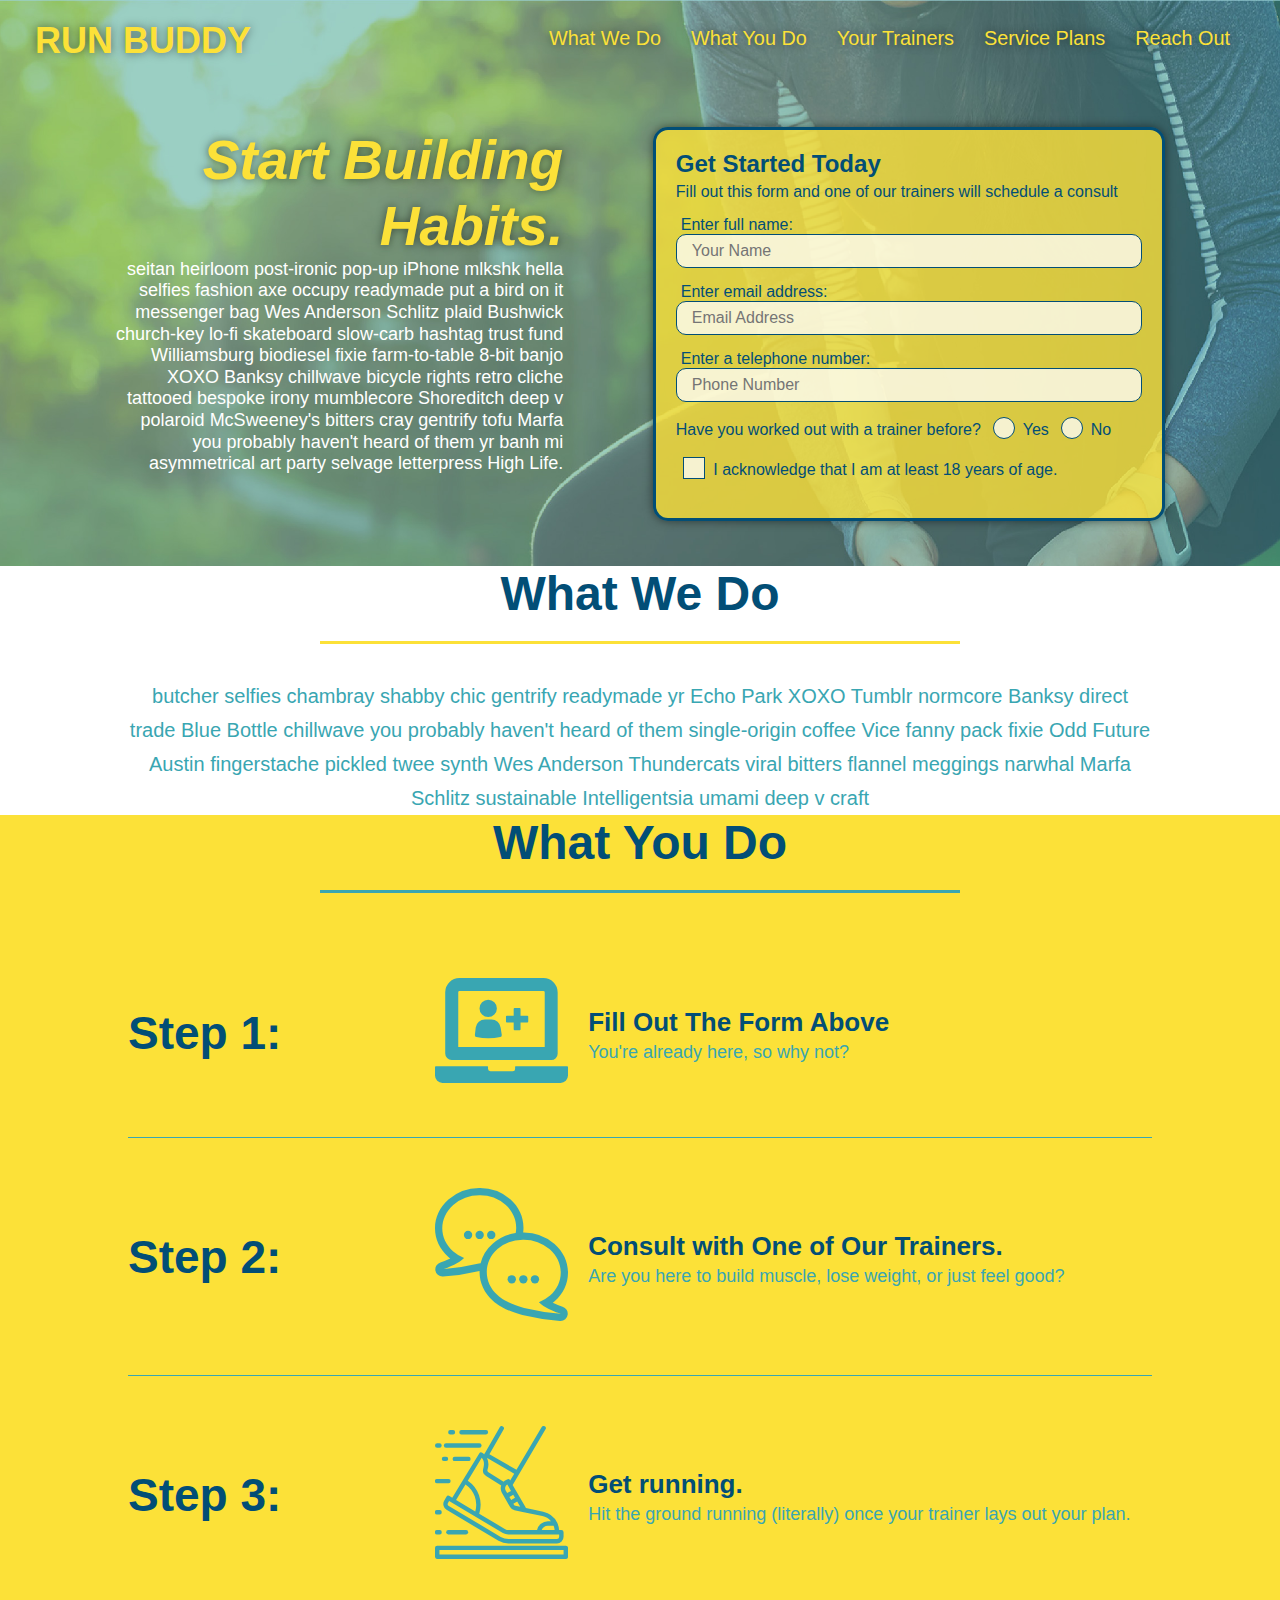
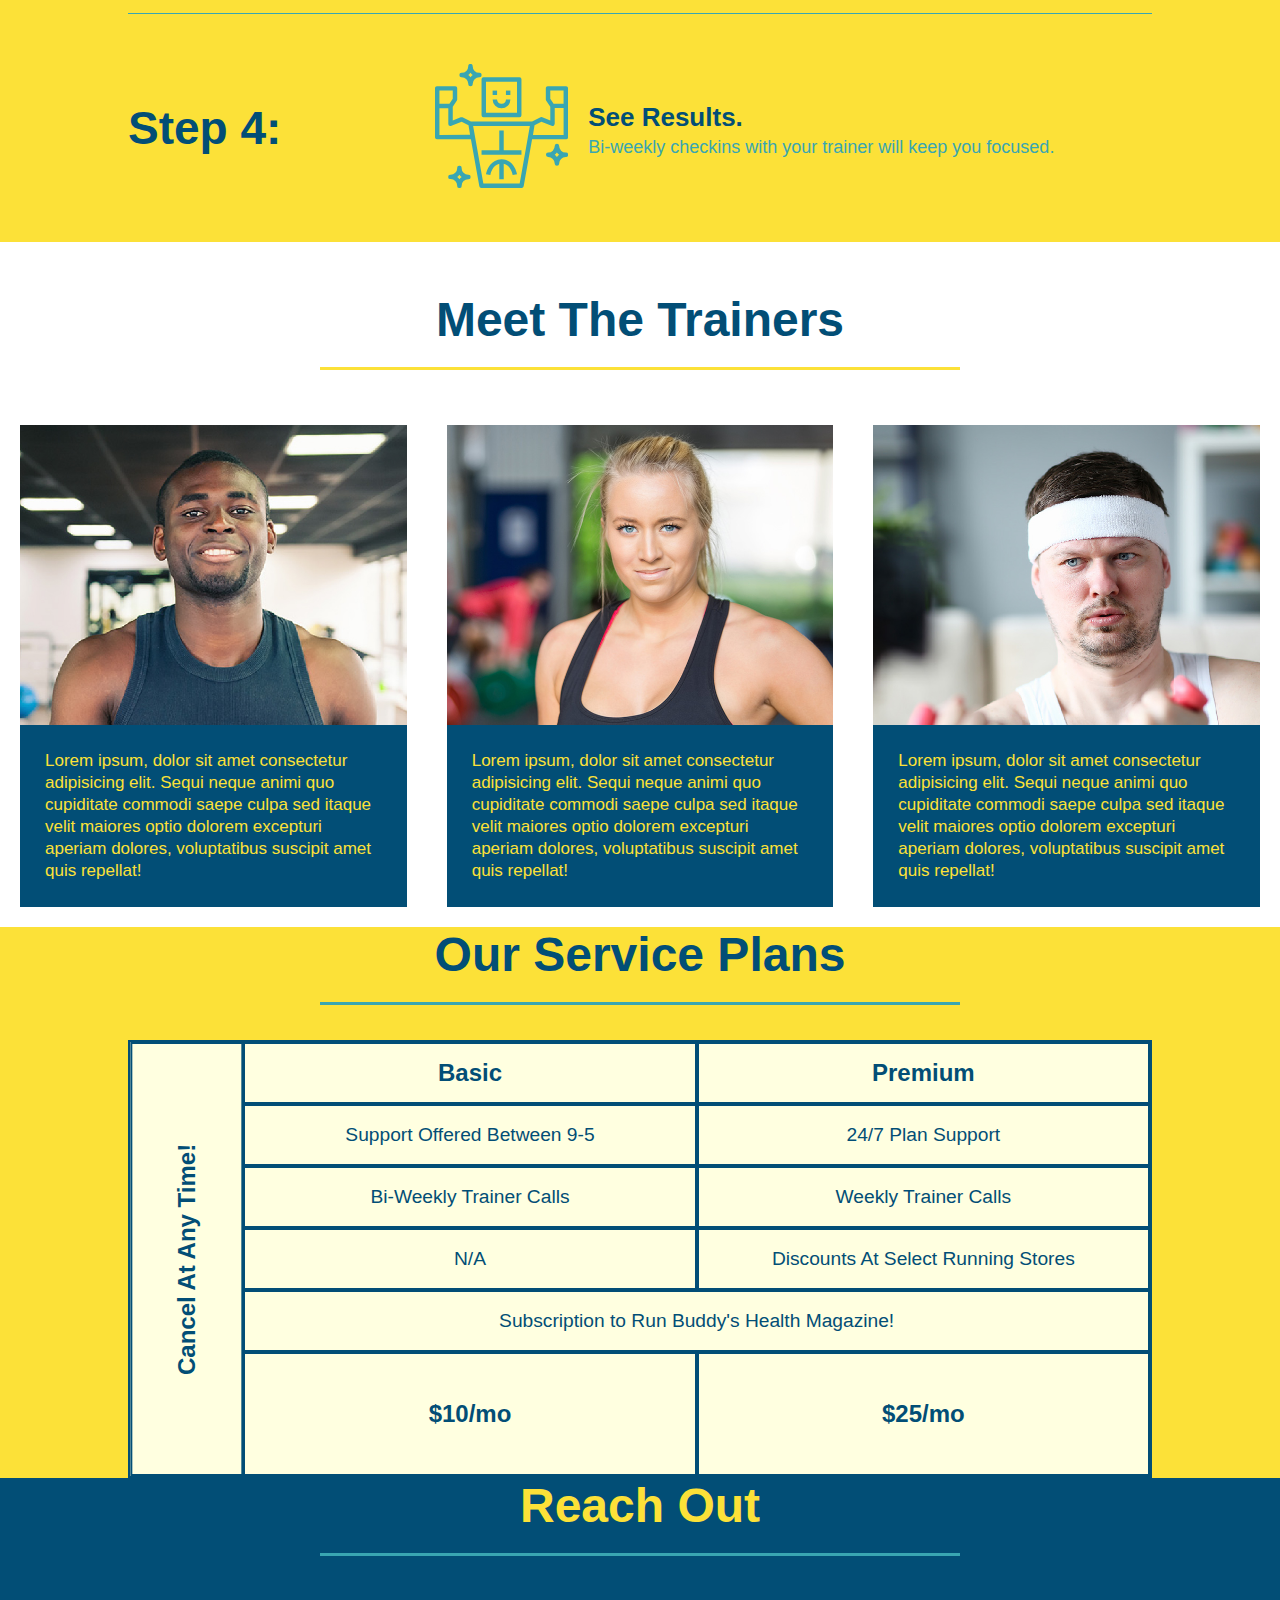
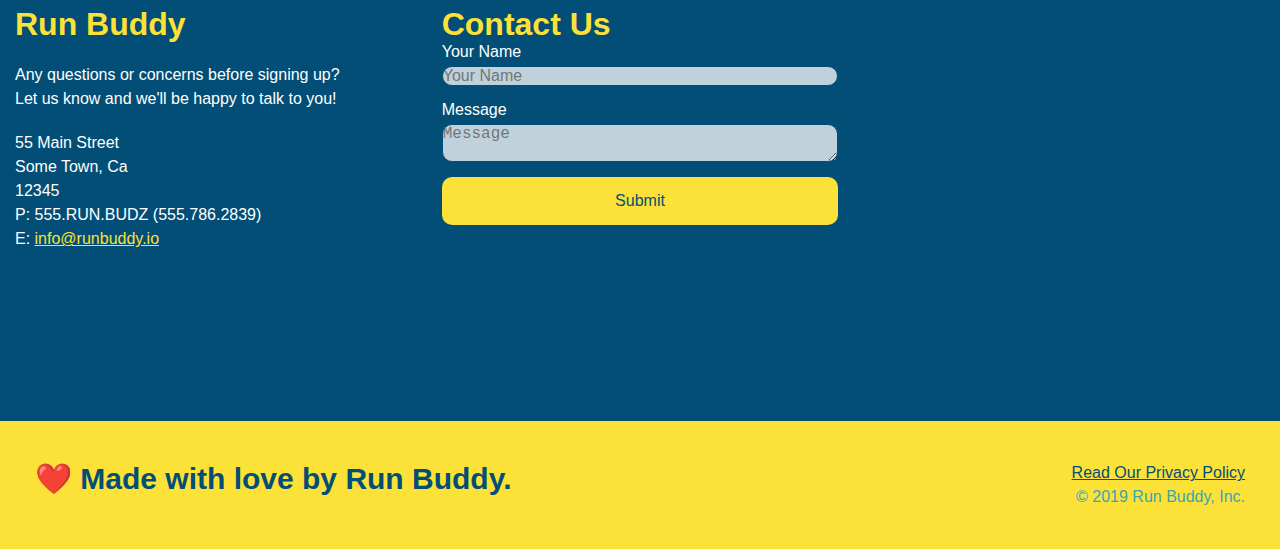
<file: index.html>
<!DOCTYPE html>
<html lang="en">
    <head>
        <meta charset="UTF-8" />
        <meta name="viewport" content="width=device-width, initial-scale=1.0" />

        <link rel="stylesheet" href="./assets/css/style.css" />

        <title>Run Buddy</title>
    </head>
    <body>
        <!-- navigation -->
        <header>
            <h1>
                <a href="/">RUN BUDDY</a>
            </h1>

            <nav>
                <!-- Unordered list element -->
                <ul>
                    <!-- List item element-->
                    <li>
                        <!-- Anchor element -->
                        <a href="#what-we-do">What We Do</a>
                    </li>
                    <li>
                        <a href="#what-you-do">What You Do</a>
                    </li>
                    <li>
                        <a href="#your-trainers">Your Trainers</a>
                    </li>
                    <li>
                        <a href="#service-plans">Service Plans</a>
                    </li>
                    <li>
                        <a href="#reach-out">Reach Out</a>
                    </li>
                </ul>
            </nav>
        </header>

        <!-- hero/jumbotron -->
        <section class="hero">
            <div class="hero-cta">
                <h2>Start Building Habits.</h2>
                <p>
                  seitan heirloom post-ironic pop-up iPhone mlkshk hella selfies fashion axe occupy readymade put a bird on it
                  messenger bag Wes Anderson Schlitz plaid Bushwick church-key lo-fi skateboard slow-carb hashtag trust fund
                  Williamsburg biodiesel fixie farm-to-table 8-bit banjo XOXO Banksy chillwave bicycle rights retro cliche
                  tattooed bespoke irony mumblecore Shoreditch deep v polaroid McSweeney's bitters cray gentrify tofu Marfa you
                  probably haven't heard of them yr banh mi asymmetrical art party selvage letterpress High Life.
                </p>
              </div>
            <div class="hero-form">
                <h3>Get Started Today</h3>
                <p>Fill out this form and one of our trainers will schedule a consult</p>
            <!-- Add form element -->
            <form>
                <label for="name">Enter full name:</label>
                <input type="text" placeholder="Your Name" name="name" id="name" class="form-input" />
            </form>
            <form>
                <label for="email">Enter email address:</label>
                <input type="email" placeholder="Email Address" name="email" id="email" class="form-input" />
            </form>
            <form>
                <label for="phone">Enter a telephone number:</label>
                <input type="tel" placeholder="Phone Number" name="phone" id="phone" class="form-input" />
                <p>
                    Have you worked out with a trainer before?
                    <span class="radio-wrapper">
                      <input type="radio" name="trainer-confirm" id="trainer-yes" />
                      <label for="trainer-yes">Yes</label>
                    </span>
                    <span class="radio-wrapper">
                      <input type="radio" name="trainer-confirm" id="trainer-no" />
                      <label for="trainer-no">No</label>
                    </span>
                  </p>
                  <p>
                    <span class="checkbox-wrapper">
                      <input type="checkbox" name="age-confirm" id="checkbox" />
                      <label for="checkbox">I acknowledge that I am at least 18 years of age.</label>
                    </span>
                  </p>
            </form>
            </div>
        </section>
        <!-- end hero -->

        <!-- "what we do" section -->
        <section id="what-we-do" class="intro">
            <div class="flex-row">
                <h2 class="section-title primary-border">What We Do</h2>
            </div>
            <div class="flex-row">
                <p>
                butcher selfies chambray shabby chic gentrify readymade yr Echo Park XOXO Tumblr normcore Banksy direct trade Blue Bottle chillwave you probably haven't heard of them single-origin coffee Vice fanny pack fixie Odd Future Austin fingerstache pickled twee synth Wes Anderson Thundercats viral bitters flannel meggings narwhal Marfa Schlitz sustainable Intelligentsia umami deep v craft
                </p>
            </div>    
        </section>
        
        <!-- "what you do" section -->
        <section id="what-you-do" class="steps">
            <div class="flex-row">
                <h2 class="section-title secondary-border">What You Do</h2>
            </div>
        
            <div class="step">
                <h3>Step 1:</h3>
                <div class="step-info">
                  <div class="step-img">
                    <img src="./assets/images/step-1.svg" alt="" />
                  </div>
                  <div class="step-text">
                    <h4>Fill Out The Form Above</h4>
                    <p>You're already here, so why not?</p>
                  </div>
                </div>
            </div>
        
            <div class="step">
                <h3>Step 2:</h3>
                <div class="step-info">
                  <div class="step-img">
                    <img src="./assets/images/step-2.svg" alt="" />
                  </div>
                  <div class="step-text">
                    <h4>Consult with One of Our Trainers.</h4>
                    <p>Are you here to build muscle, lose weight, or just feel good?</p>
                  </div>
                </div>
            </div>
              
            <div class="step">
                <h3>Step 3:</h3>
                <div class="step-info">
                  <div class="step-img">
                    <img src="./assets/images/step-3.svg" alt="" />
                  </div>
                  <div class="step-text">
                    <h4>Get running.</h4>
                    <p>Hit the ground running (literally) once your trainer lays out your plan.</p>
                  </div>
                </div>
            </div>
              
            <div class="step">
                <h3>Step 4:</h3>
                <div class="step-info">
                  <div class="step-img">
                    <img src="./assets/images/step-4.svg" alt="" />
                  </div>
                  <div class="step-text">
                    <h4>See Results.</h4>
                    <p>Bi-weekly checkins with your trainer will keep you focused.</p>
                  </div>
                </div>
            </div>

        </section>

        <!-- "meet the trainers" section -->
        <section id="your-trainers">
            <div class="flex-row">
                <h2 class="section-title primary-border">Meet The Trainers</h2>
            </div>
                <div class="trainers">
                    <!-- first trainer bio -->
                    <article class="trainer">
                        <div class="trainer-img trainer-1">
                          <div>
                            <h3>Arron Stephens</h3>
                            <h4>Speed / Strength</h4>
                          </div>
                        </div>
                        <div class="trainer-bio">
                          <h3>Arron Stephens</h3>
                          <h4>Speed / Strength</h4>
                          <p>
                            Lorem ipsum, dolor sit amet consectetur adipisicing elit. Sequi neque animi quo cupiditate commodi saepe culpa sed itaque velit maiores optio dolorem excepturi aperiam dolores, voluptatibus suscipit amet quis repellat!
                          </p>
                        </div>
                      </article>

                    <!-- second trainer bio -->
                    <article class="trainer">
                        <div class="trainer-img trainer-2">
                          <div>
                            <h3>Joanna Gill</h3>
                            <h4>Endurance</h4>
                          </div>
                        </div>
                        <div class="trainer-bio">
                          <h3>Joanna Gill</h3>
                          <h4>Endurance</h4>
                          <p>
                            Lorem ipsum, dolor sit amet consectetur adipisicing elit. Sequi neque animi quo cupiditate commodi saepe culpa sed itaque velit maiores optio dolorem excepturi aperiam dolores, voluptatibus suscipit amet quis repellat!
                          </p>
                        </div>
                      </article>
                    
                    <!-- third trainer bio -->
                    <article class="trainer">
                        <div class="trainer-img trainer-3">
                          <div>
                            <h3>Harry "the Headband" Smith</h3>
                            <h4>Strength</h4>
                          </div>
                        </div>
                        <div class="trainer-bio">
                          <h3>Harry "the Headband" Smith</h3>
                          <h4>Strength</h4>
                          <p>
                            Lorem ipsum, dolor sit amet consectetur adipisicing elit. Sequi neque animi quo cupiditate commodi saepe culpa sed itaque velit maiores optio dolorem excepturi aperiam dolores, voluptatibus suscipit amet quis repellat!
                          </p>
                        </div>
                      </article>
                </div>
        </section>

        <!-- Service Plans section -->
        <section id="service-plans" class="services">
            <h2 class="section-title secondary-border">
                Our Service Plans
            </h2>
            <div class="service-grid-wrapper">
                <div class="service-grid-container">

                    <!-- Headers -->
                    <div class="service-grid-item grid-head basic">
                        Basic
                    </div>
                    <div class="service-grid-item grid-head premium">
                        Premium
                    </div>
                    <!-- Body -->
                    <div class="service-grid-item basic">
                        Support Offered Between 9-5
                    </div>
                    
                    <div class="service-grid-item premium">
                        24/7 Plan Support
                    </div>
                    
                    <div class="service-grid-item basic">
                        Bi-Weekly Trainer Calls
                    </div>
                    
                    <div class="service-grid-item premium">
                        Weekly Trainer Calls
                    </div>
                    
                    <div class="service-grid-item basic">
                        N/A
                    </div>
                    
                    <div class="service-grid-item premium">
                        Discounts At Select Running Stores
                    </div>
                    
                    <div class="service-grid-item both">
                        Subscription to Run Buddy's Health Magazine!
                    </div>
                    
                    <div class="service-grid-item grid-price basic">
                        $10/mo
                    </div>
                    
                    <div class="service-grid-item grid-price premium">
                        $25/mo
                    </div>
                    
                    <div class="service-grid-item cancel">
                        Cancel At Any Time!
                    </div>
              
                </div> <!-- div service-grid-container -->
            </div> <!-- div service-grid-wrapper -->
            
        </section>


        <!-- "reach out" section-->
        <section id="reach-out" class="contact">
            <div class="flex-row">
                <h2 class="section-title secondary-border">Reach Out</h2>
            </div>
            
            <div class="contact-info">
                <div>
                    <h3>Run Buddy</h3>
                    <p>
                    Any questions or concerns before signing up?
                    <br />
                    Let us know and we'll be happy to talk to you!
                    </p>
                    <address>
                    55 Main Street <br/>
                    Some Town, Ca <br/>
                    12345<br />
                    P: 555.RUN.BUDZ (555.786.2839)<br/>
                    E: <a href="mailto:info@runbuddy.io">info@runbuddy.io</a>
                    </address>
                </div>

                <div class="contact-form">
                    <h3>Contact Us</h3>
                    <form>
                      <label for="contact-name">Your Name</label>
                      <input type="text" id="contact-name" placeholder="Your Name" />
                  
                      <label for="contact-message">Message</label>
                      <textarea id="contact-message" placeholder="Message"></textarea>
                  
                      <button type="submit">Submit</button>
                    </form>
                  </div>

                  <iframe src="https://www.google.com/maps/embed?pb=!1m18!1m12!1m3!1d3040.28286147435!2d-111.97453568433265!3d40.35825197937196!2m3!1f0!2f0!3f0!3m2!1i1024!2i768!4f13.1!3m3!1m2!1s0x874d7c39c54e38c1%3A0xdd72cb08f306ee75!2s7748%20Saddleback%20Dr%2C%20Eagle%20Mountain%2C%20UT%2084005!5e0!3m2!1sen!2sus!4v1604094317898!5m2!1sen!2sus" 
                  width="400" 
                  height="400" 
                  frameborder="0" 
                  style="border:0;" 
                  allowfullscreen="" 
                  aria-hidden="false" 
                  tabindex="0">
                  </iframe>                  
    
            </div>
        </section>

        <!-- footer -->
        <footer>
            <h2>❤️ Made with love by Run Buddy.</h2>
            <div>
                <a href=".privacy-policy.html">Read Our Privacy Policy</a><br/>
                &copy; 2019 Run Buddy, Inc.
              </div>
        </footer>
    </body>
</html>
</file>
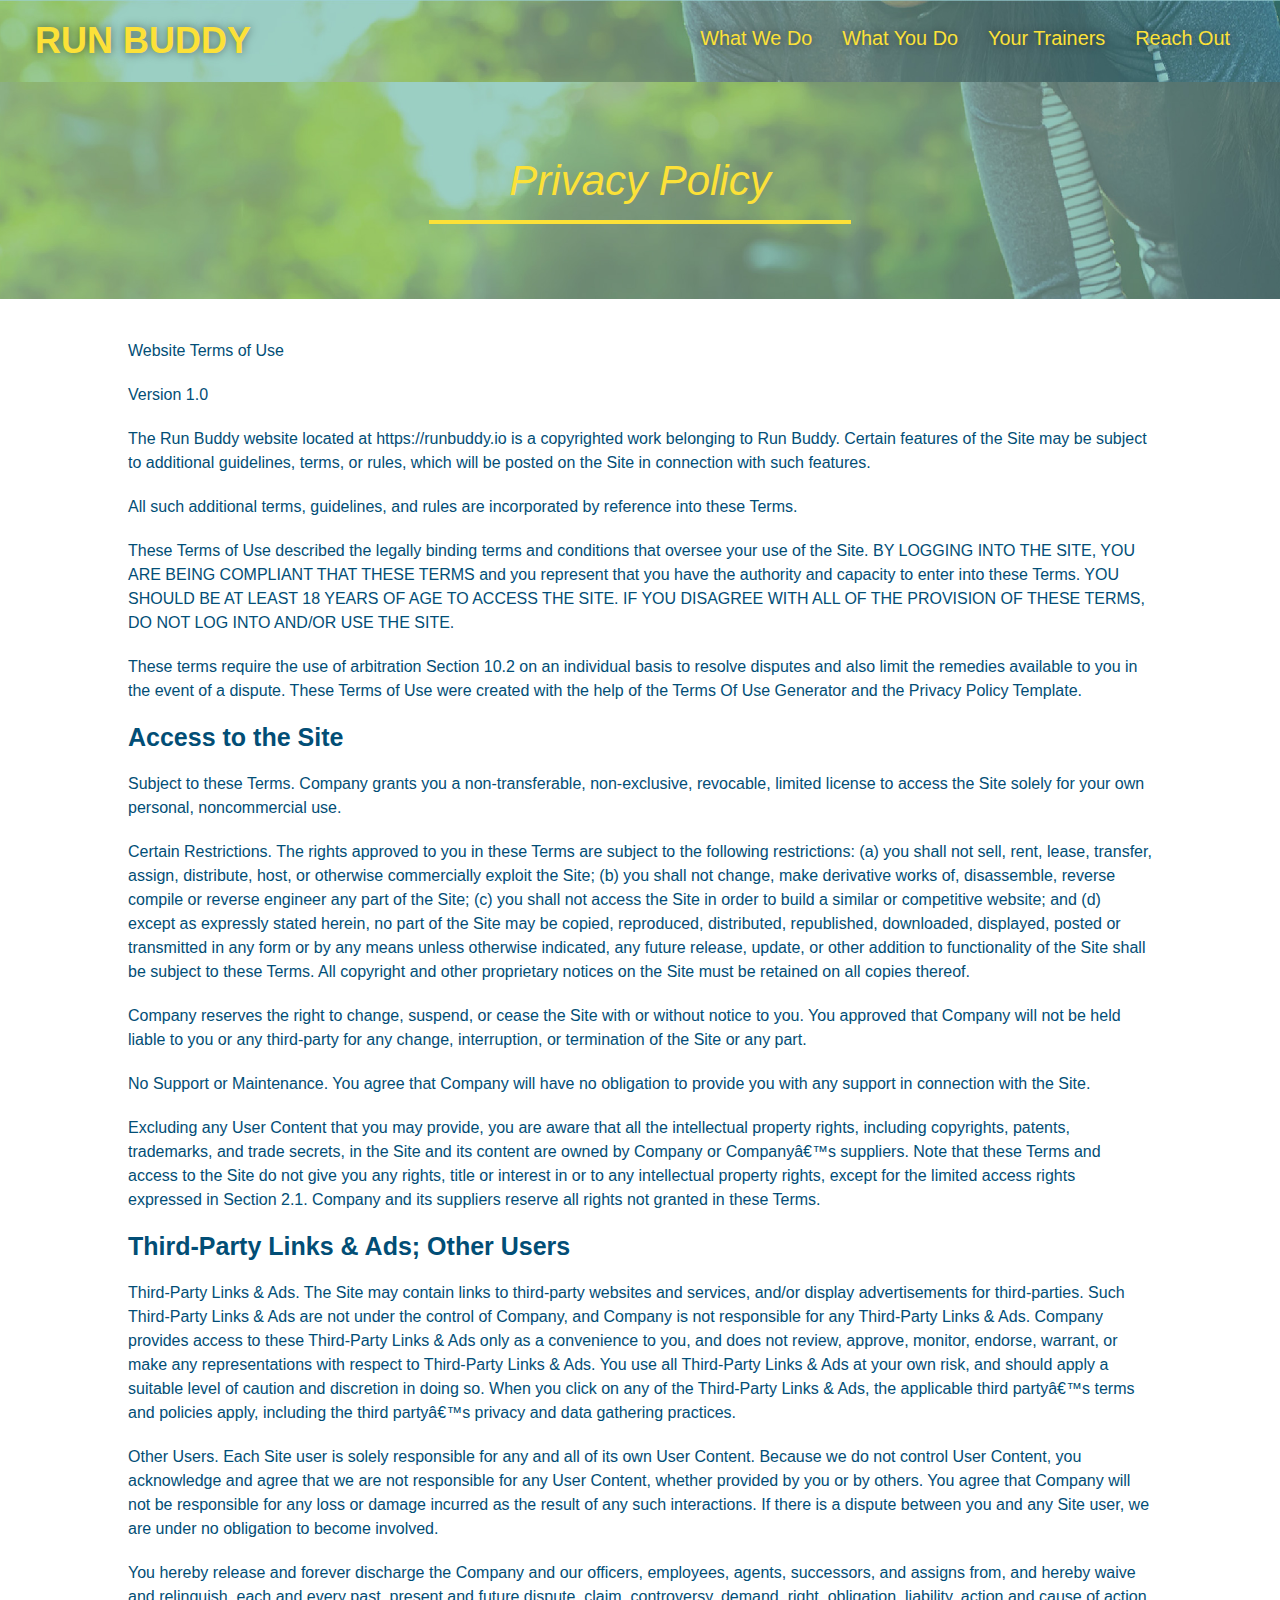
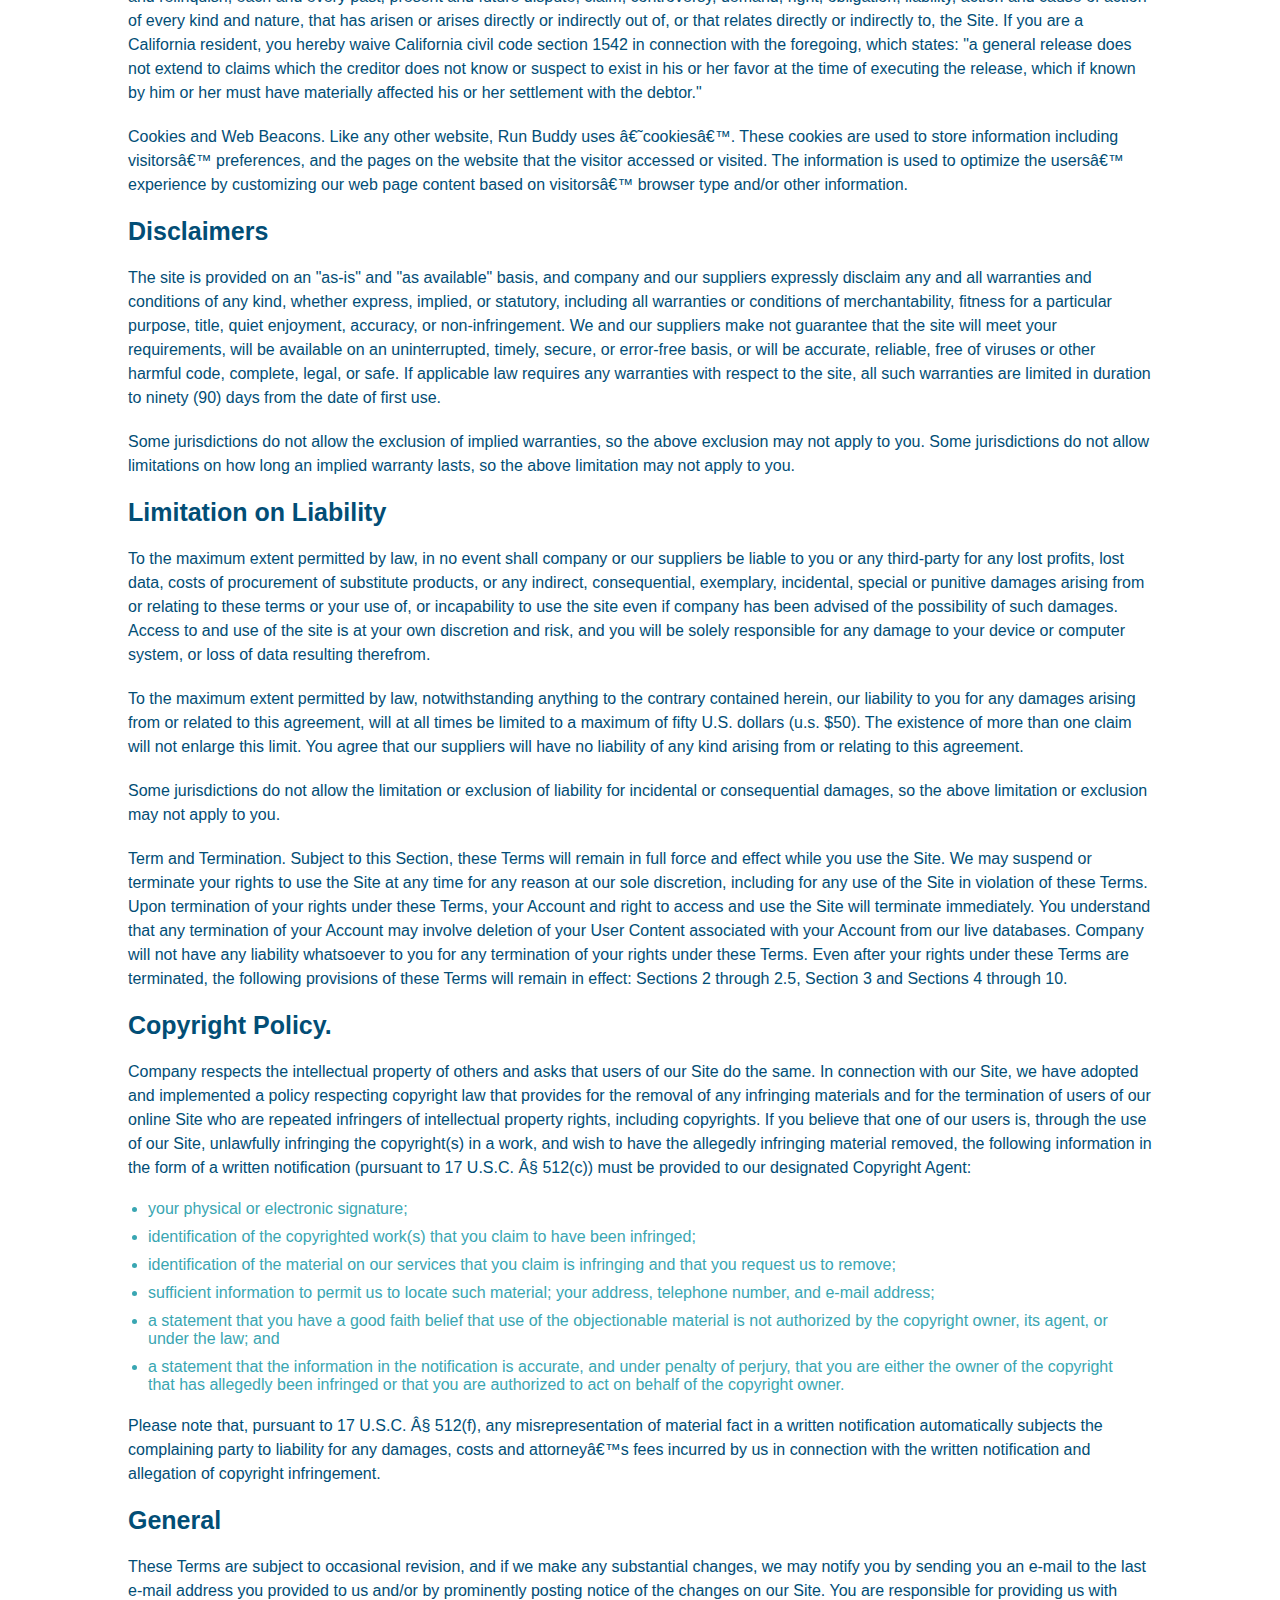
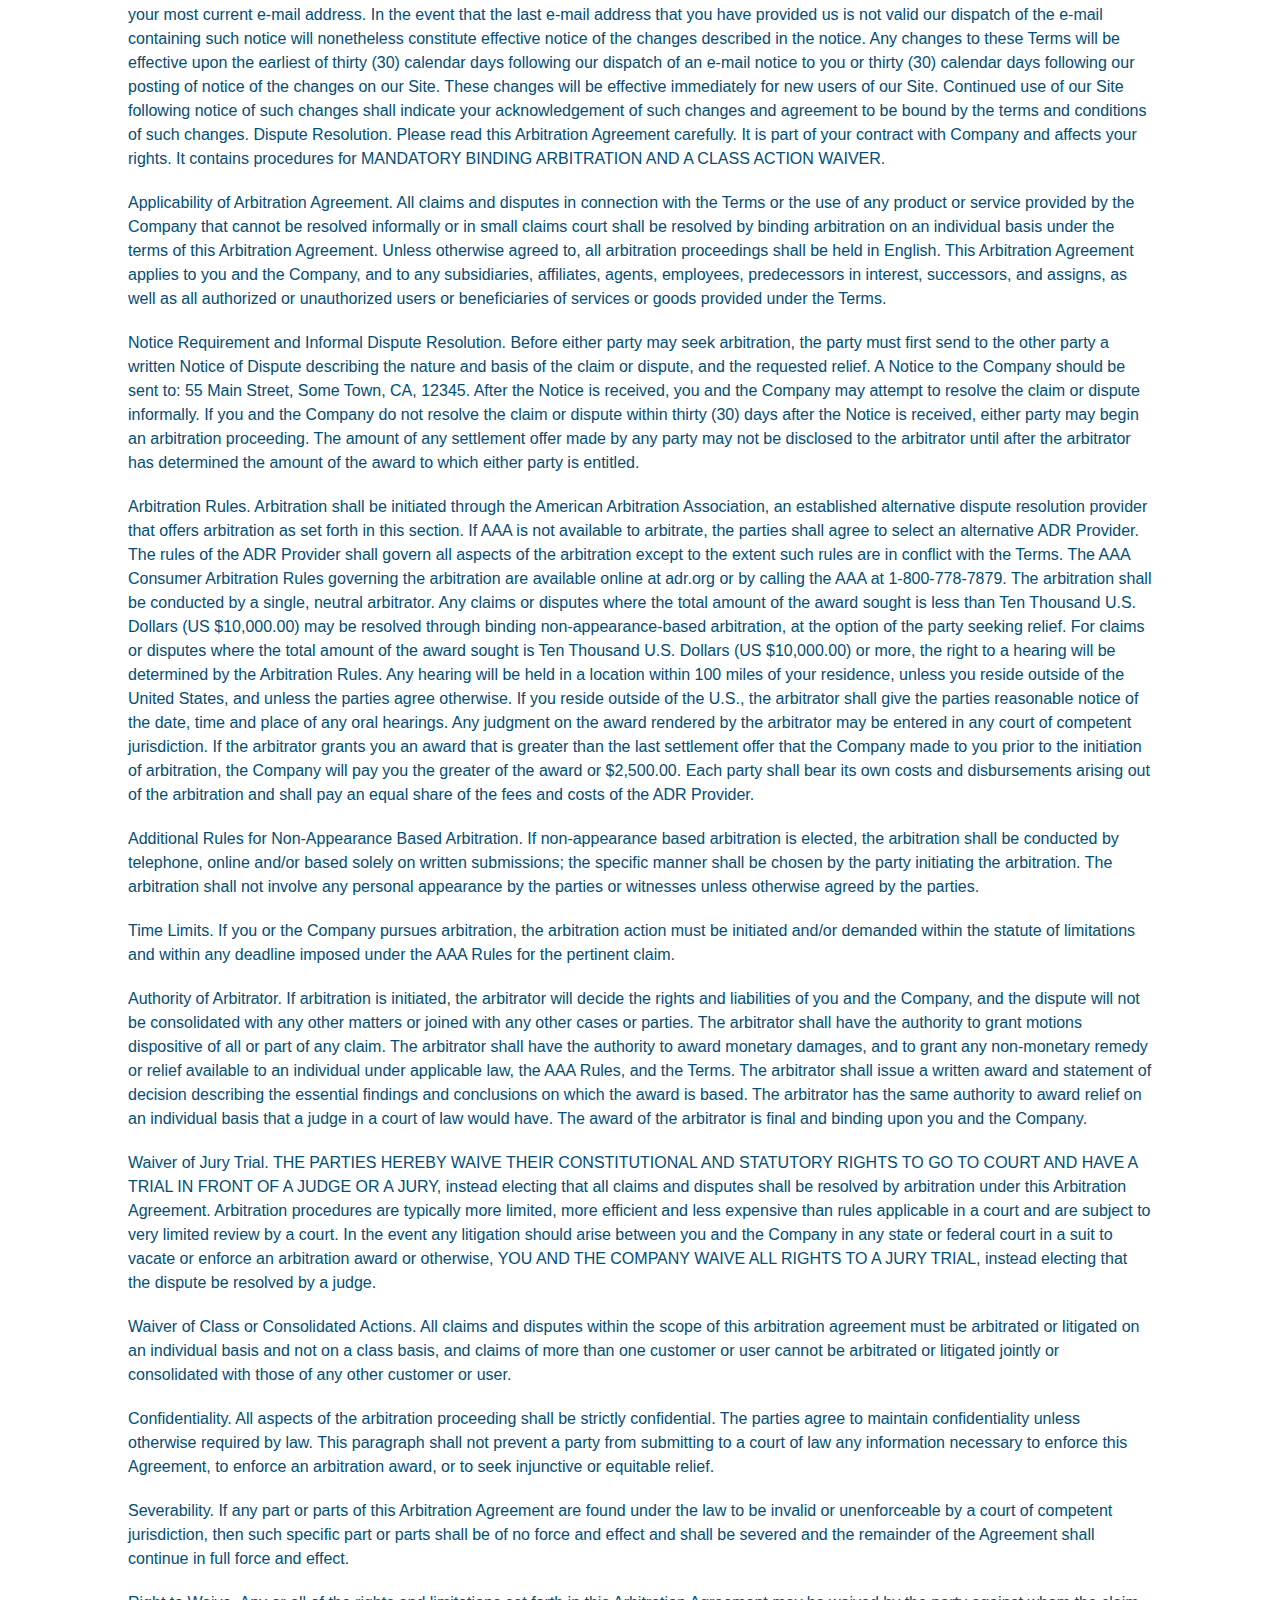
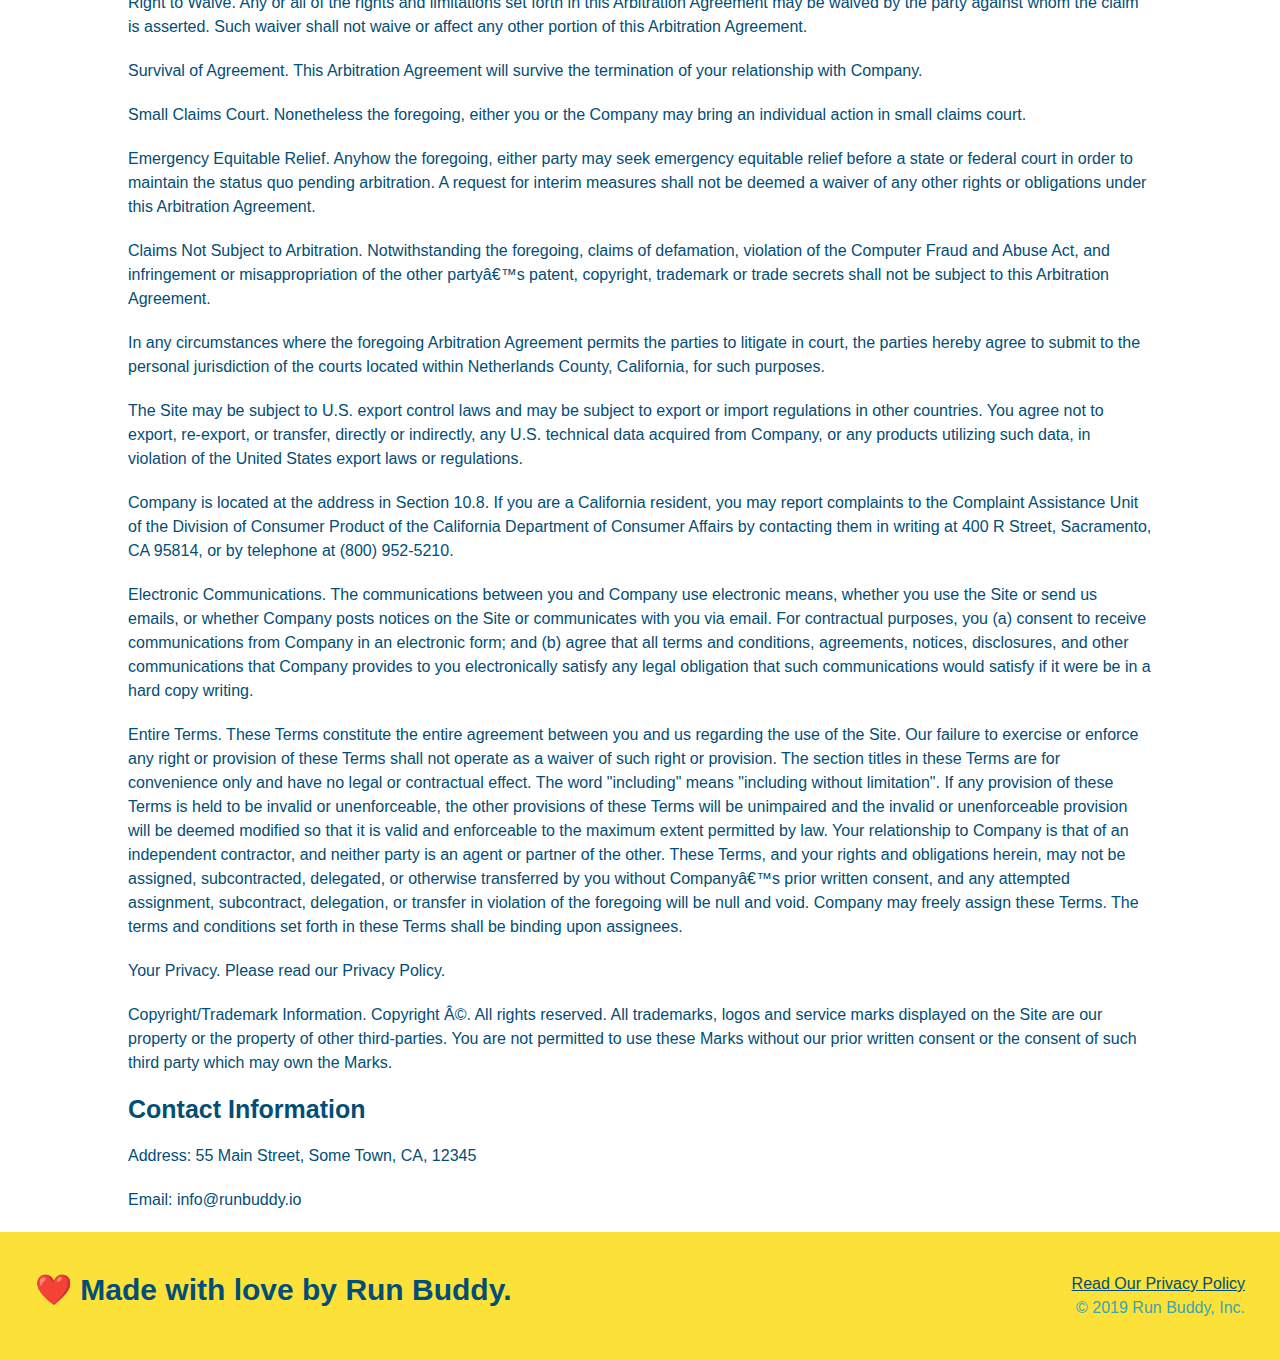
<file: privacy-policy.html>
<!DOCTYPE html>
<html lang="en">
  <head>
    <meta charset="UTF-8" />
    <meta name="viewport" content="width=device-width, initial-scale=1.0" />

    <link rel="stylesheet" href="./assets/css/style.css" />
    <link rel="stylesheet" href="./assets/css/secondary-styles.css" />

    <title>Privacy Policy - Run Buddy</title>
  </head>
  <body>
    <header>
        <h1>
            <a href="/">RUN BUDDY</a>
        </h1>

        <nav>
            <!-- Unordered list element -->
            <ul>
                <!-- List item element-->
                <li>
                    <!-- Anchor element -->
                    <a href=".index.html#what-we-do">What We Do</a>
                </li>
                <li>
                    <a href=".index.html#what-you-do">What You Do</a>
                </li>
                <li>
                    <a href=".index.html#your-trainers">Your Trainers</a>
                </li>
                <li>
                    <a href=".index.html#reach-out">Reach Out</a>
                </li>
            </ul>
        </nav>
    </header>

    <section class="hero">
        <h2 class="page-title">
          Privacy Policy
        </h2>
    </section>
    <article class="secondary-content">
        <p>
            Website Terms of Use
          </p>
    
          <p>
            Version 1.0
          </p>
    
          <p>
            The Run Buddy website located at https://runbuddy.io is a copyrighted work belonging to Run Buddy. Certain
            features of the Site may be subject to additional guidelines, terms, or rules, which will be posted on the Site
            in connection with such features.
          </p>
    
          <p>
            All such additional terms, guidelines, and rules are incorporated by reference into these Terms.
          </p>
    
          <p>
            These Terms of Use described the legally binding terms and conditions that oversee your use of the Site. BY
            LOGGING INTO THE SITE, YOU ARE BEING COMPLIANT THAT THESE TERMS and you represent that you have the authority
            and capacity to enter into these Terms. YOU SHOULD BE AT LEAST 18 YEARS OF AGE TO ACCESS THE SITE. IF YOU
            DISAGREE WITH ALL OF THE PROVISION OF THESE TERMS, DO NOT LOG INTO AND/OR USE THE SITE.
          </p>
    
          <p>
            These terms require the use of arbitration Section 10.2 on an individual basis to resolve disputes and also
            limit the remedies available to you in the event of a dispute. These Terms of Use were created with the help of
            the Terms Of Use Generator and the Privacy Policy Template.
          </p>
    
          <h3>
            Access to the Site
          </h3>
    
          <p>
            Subject to these Terms. Company grants you a non-transferable, non-exclusive, revocable, limited license to
            access the Site solely for your own personal, noncommercial use.
          </p>
    
          <p>
            Certain Restrictions. The rights approved to you in these Terms are subject to the following restrictions: (a)
            you shall not sell, rent, lease, transfer, assign, distribute, host, or otherwise commercially exploit the Site;
            (b) you shall not change, make derivative works of, disassemble, reverse compile or reverse engineer any part of
            the Site; (c) you shall not access the Site in order to build a similar or competitive website; and (d) except
            as expressly stated herein, no part of the Site may be copied, reproduced, distributed, republished, downloaded,
            displayed, posted or transmitted in any form or by any means unless otherwise indicated, any future release,
            update, or other addition to functionality of the Site shall be subject to these Terms. All copyright and other
            proprietary notices on the Site must be retained on all copies thereof.
          </p>
    
          <p>
            Company reserves the right to change, suspend, or cease the Site with or without notice to you. You approved
            that Company will not be held liable to you or any third-party for any change, interruption, or termination of
            the Site or any part.
          </p>
    
          <p>
            No Support or Maintenance. You agree that Company will have no obligation to provide you with any support in
            connection with the Site.
          </p>
    
          <p>
            Excluding any User Content that you may provide, you are aware that all the intellectual property rights,
            including copyrights, patents, trademarks, and trade secrets, in the Site and its content are owned by Company
            or Companyâ€™s suppliers. Note that these Terms and access to the Site do not give you any rights, title or
            interest in or to any intellectual property rights, except for the limited access rights expressed in Section
            2.1. Company and its suppliers reserve all rights not granted in these Terms.
          </p>
    
          <h3>
            Third-Party Links & Ads; Other Users
          </h3>
    
          <p>
            Third-Party Links & Ads. The Site may contain links to third-party websites and services, and/or display
            advertisements for third-parties. Such Third-Party Links & Ads are not under the control of Company, and Company
            is not responsible for any Third-Party Links & Ads. Company provides access to these Third-Party Links & Ads
            only as a convenience to you, and does not review, approve, monitor, endorse, warrant, or make any
            representations with respect to Third-Party Links & Ads. You use all Third-Party Links & Ads at your own risk,
            and should apply a suitable level of caution and discretion in doing so. When you click on any of the
            Third-Party Links & Ads, the applicable third partyâ€™s terms and policies apply, including the third partyâ€™s
            privacy and data gathering practices.
          </p>
    
          <p>
            Other Users. Each Site user is solely responsible for any and all of its own User Content. Because we do not
            control User Content, you acknowledge and agree that we are not responsible for any User Content, whether
            provided by you or by others. You agree that Company will not be responsible for any loss or damage incurred as
            the result of any such interactions. If there is a dispute between you and any Site user, we are under no
            obligation to become involved.
          </p>
    
          <p>
            You hereby release and forever discharge the Company and our officers, employees, agents, successors, and
            assigns from, and hereby waive and relinquish, each and every past, present and future dispute, claim,
            controversy, demand, right, obligation, liability, action and cause of action of every kind and nature, that has
            arisen or arises directly or indirectly out of, or that relates directly or indirectly to, the Site. If you are
            a California resident, you hereby waive California civil code section 1542 in connection with the foregoing,
            which states: "a general release does not extend to claims which the creditor does not know or suspect to exist
            in his or her favor at the time of executing the release, which if known by him or her must have materially
            affected his or her settlement with the debtor."
          </p>
    
          <p>
            Cookies and Web Beacons. Like any other website, Run Buddy uses â€˜cookiesâ€™. These cookies are used to store
            information including visitorsâ€™ preferences, and the pages on the website that the visitor accessed or visited.
            The information is used to optimize the usersâ€™ experience by customizing our web page content based on visitorsâ€™
            browser type and/or other information.
          </p>
    
          <h3>
            Disclaimers
          </h3>
    
          <p>
            The site is provided on an "as-is" and "as available" basis, and company and our suppliers expressly disclaim
            any and all warranties and conditions of any kind, whether express, implied, or statutory, including all
            warranties or conditions of merchantability, fitness for a particular purpose, title, quiet enjoyment, accuracy,
            or non-infringement. We and our suppliers make not guarantee that the site will meet your requirements, will be
            available on an uninterrupted, timely, secure, or error-free basis, or will be accurate, reliable, free of
            viruses or other harmful code, complete, legal, or safe. If applicable law requires any warranties with respect
            to the site, all such warranties are limited in duration to ninety (90) days from the date of first use.
          </p>
    
          <p>
            Some jurisdictions do not allow the exclusion of implied warranties, so the above exclusion may not apply to
            you. Some jurisdictions do not allow limitations on how long an implied warranty lasts, so the above limitation
            may not apply to you.
          </p>
    
          <h3>
            Limitation on Liability
          </h3>
    
          <p>
            To the maximum extent permitted by law, in no event shall company or our suppliers be liable to you or any
            third-party for any lost profits, lost data, costs of procurement of substitute products, or any indirect,
            consequential, exemplary, incidental, special or punitive damages arising from or relating to these terms or
            your use of, or incapability to use the site even if company has been advised of the possibility of such
            damages. Access to and use of the site is at your own discretion and risk, and you will be solely responsible
            for any damage to your device or computer system, or loss of data resulting therefrom.
          </p>
    
          <p>
            To the maximum extent permitted by law, notwithstanding anything to the contrary contained herein, our liability
            to you for any damages arising from or related to this agreement, will at all times be limited to a maximum of
            fifty U.S. dollars (u.s. $50). The existence of more than one claim will not enlarge this limit. You agree that
            our suppliers will have no liability of any kind arising from or relating to this agreement.
          </p>
    
          <p>
            Some jurisdictions do not allow the limitation or exclusion of liability for incidental or consequential
            damages, so the above limitation or exclusion may not apply to you.
          </p>
    
          <p>
            Term and Termination. Subject to this Section, these Terms will remain in full force and effect while you use
            the Site. We may suspend or terminate your rights to use the Site at any time for any reason at our sole
            discretion, including for any use of the Site in violation of these Terms. Upon termination of your rights under
            these Terms, your Account and right to access and use the Site will terminate immediately. You understand that
            any termination of your Account may involve deletion of your User Content associated with your Account from our
            live databases. Company will not have any liability whatsoever to you for any termination of your rights under
            these Terms. Even after your rights under these Terms are terminated, the following provisions of these Terms
            will remain in effect: Sections 2 through 2.5, Section 3 and Sections 4 through 10.
          </p>
    
          <h3>
            Copyright Policy.
          </h3>
    
          <p>
            Company respects the intellectual property of others and asks that users of our Site do the same. In connection
            with our Site, we have adopted and implemented a policy respecting copyright law that provides for the removal
            of any infringing materials and for the termination of users of our online Site who are repeated infringers of
            intellectual property rights, including copyrights. If you believe that one of our users is, through the use of
            our Site, unlawfully infringing the copyright(s) in a work, and wish to have the allegedly infringing material
            removed, the following information in the form of a written notification (pursuant to 17 U.S.C. Â§ 512(c)) must
            be provided to our designated Copyright Agent:
          </p>
    
          <ul>
            <li>
              your physical or electronic signature;
            </li>
            <li>
              identification of the copyrighted work(s) that you claim to have been infringed;
            </li>
            <li>
              identification of the material on our services that you claim is infringing and that you request us to remove;
            </li>
            <li>
              sufficient information to permit us to locate such material; your address, telephone number, and e-mail
              address;
            </li>
            <li>
              a statement that you have a good faith belief that use of the objectionable material is not authorized by the
              copyright owner, its agent, or under the law; and
            </li>
            <li>
              a statement that the information in the notification is accurate, and under penalty of perjury, that you are
              either the owner of the copyright that has allegedly been infringed or that you are authorized to act on
              behalf of the copyright owner.
            </li>
          </ul>
    
          <p>
            Please note that, pursuant to 17 U.S.C. Â§ 512(f), any misrepresentation of material fact in a written
            notification automatically subjects the complaining party to liability for any damages, costs and attorneyâ€™s
            fees incurred by us in connection with the written notification and allegation of copyright infringement.
          </p>
    
          <h3>
            General
          </h3>
    
          <p>
            These Terms are subject to occasional revision, and if we make any substantial changes, we may notify you by
            sending you an e-mail to the last e-mail address you provided to us and/or by prominently posting notice of the
            changes on our Site. You are responsible for providing us with your most current e-mail address. In the event
            that the last e-mail address that you have provided us is not valid our dispatch of the e-mail containing such
            notice will nonetheless constitute effective notice of the changes described in the notice. Any changes to these
            Terms will be effective upon the earliest of thirty (30) calendar days following our dispatch of an e-mail
            notice to you or thirty (30) calendar days following our posting of notice of the changes on our Site. These
            changes will be effective immediately for new users of our Site. Continued use of our Site following notice of
            such changes shall indicate your acknowledgement of such changes and agreement to be bound by the terms and
            conditions of such changes. Dispute Resolution. Please read this Arbitration Agreement carefully. It is part of
            your contract with Company and affects your rights. It contains procedures for MANDATORY BINDING ARBITRATION AND
            A CLASS ACTION WAIVER.
          </p>
    
          <p>
            Applicability of Arbitration Agreement. All claims and disputes in connection with the Terms or the use of any
            product or service provided by the Company that cannot be resolved informally or in small claims court shall be
            resolved by binding arbitration on an individual basis under the terms of this Arbitration Agreement. Unless
            otherwise agreed to, all arbitration proceedings shall be held in English. This Arbitration Agreement applies to
            you and the Company, and to any subsidiaries, affiliates, agents, employees, predecessors in interest,
            successors, and assigns, as well as all authorized or unauthorized users or beneficiaries of services or goods
            provided under the Terms.
          </p>
    
          <p>
            Notice Requirement and Informal Dispute Resolution. Before either party may seek arbitration, the party must
            first send to the other party a written Notice of Dispute describing the nature and basis of the claim or
            dispute, and the requested relief. A Notice to the Company should be sent to: 55 Main Street, Some Town, CA,
            12345. After the Notice is received, you and the Company may attempt to resolve the claim or dispute informally.
            If you and the Company do not resolve the claim or dispute within thirty (30) days after the Notice is received,
            either party may begin an arbitration proceeding. The amount of any settlement offer made by any party may not
            be disclosed to the arbitrator until after the arbitrator has determined the amount of the award to which either
            party is entitled.
          </p>
    
          <p>
            Arbitration Rules. Arbitration shall be initiated through the American Arbitration Association, an established
            alternative dispute resolution provider that offers arbitration as set forth in this section. If AAA is not
            available to arbitrate, the parties shall agree to select an alternative ADR Provider. The rules of the ADR
            Provider shall govern all aspects of the arbitration except to the extent such rules are in conflict with the
            Terms. The AAA Consumer Arbitration Rules governing the arbitration are available online at adr.org or by
            calling the AAA at 1-800-778-7879. The arbitration shall be conducted by a single, neutral arbitrator. Any
            claims or disputes where the total amount of the award sought is less than Ten Thousand U.S. Dollars (US
            $10,000.00) may be resolved through binding non-appearance-based arbitration, at the option of the party seeking
            relief. For claims or disputes where the total amount of the award sought is Ten Thousand U.S. Dollars (US
            $10,000.00) or more, the right to a hearing will be determined by the Arbitration Rules. Any hearing will be
            held in a location within 100 miles of your residence, unless you reside outside of the United States, and
            unless the parties agree otherwise. If you reside outside of the U.S., the arbitrator shall give the parties
            reasonable notice of the date, time and place of any oral hearings. Any judgment on the award rendered by the
            arbitrator may be entered in any court of competent jurisdiction. If the arbitrator grants you an award that is
            greater than the last settlement offer that the Company made to you prior to the initiation of arbitration, the
            Company will pay you the greater of the award or $2,500.00. Each party shall bear its own costs and
            disbursements arising out of the arbitration and shall pay an equal share of the fees and costs of the ADR
            Provider.
          </p>
    
          <p>
            Additional Rules for Non-Appearance Based Arbitration. If non-appearance based arbitration is elected, the
            arbitration shall be conducted by telephone, online and/or based solely on written submissions; the specific
            manner shall be chosen by the party initiating the arbitration. The arbitration shall not involve any personal
            appearance by the parties or witnesses unless otherwise agreed by the parties.
          </p>
    
          <p>
            Time Limits. If you or the Company pursues arbitration, the arbitration action must be initiated and/or demanded
            within the statute of limitations and within any deadline imposed under the AAA Rules for the pertinent claim.
          </p>
    
          <p>
            Authority of Arbitrator. If arbitration is initiated, the arbitrator will decide the rights and liabilities of
            you and the Company, and the dispute will not be consolidated with any other matters or joined with any other
            cases or parties. The arbitrator shall have the authority to grant motions dispositive of all or part of any
            claim. The arbitrator shall have the authority to award monetary damages, and to grant any non-monetary remedy
            or relief available to an individual under applicable law, the AAA Rules, and the Terms. The arbitrator shall
            issue a written award and statement of decision describing the essential findings and conclusions on which the
            award is based. The arbitrator has the same authority to award relief on an individual basis that a judge in a
            court of law would have. The award of the arbitrator is final and binding upon you and the Company.
          </p>
    
          <p>
            Waiver of Jury Trial. THE PARTIES HEREBY WAIVE THEIR CONSTITUTIONAL AND STATUTORY RIGHTS TO GO TO COURT AND HAVE
            A TRIAL IN FRONT OF A JUDGE OR A JURY, instead electing that all claims and disputes shall be resolved by
            arbitration under this Arbitration Agreement. Arbitration procedures are typically more limited, more efficient
            and less expensive than rules applicable in a court and are subject to very limited review by a court. In the
            event any litigation should arise between you and the Company in any state or federal court in a suit to vacate
            or enforce an arbitration award or otherwise, YOU AND THE COMPANY WAIVE ALL RIGHTS TO A JURY TRIAL, instead
            electing that the dispute be resolved by a judge.
          </p>
    
          <p>
            Waiver of Class or Consolidated Actions. All claims and disputes within the scope of this arbitration agreement
            must be arbitrated or litigated on an individual basis and not on a class basis, and claims of more than one
            customer or user cannot be arbitrated or litigated jointly or consolidated with those of any other customer or
            user.
          </p>
    
          <p>
            Confidentiality. All aspects of the arbitration proceeding shall be strictly confidential. The parties agree to
            maintain confidentiality unless otherwise required by law. This paragraph shall not prevent a party from
            submitting to a court of law any information necessary to enforce this Agreement, to enforce an arbitration
            award, or to seek injunctive or equitable relief.
          </p>
    
          <p>
            Severability. If any part or parts of this Arbitration Agreement are found under the law to be invalid or
            unenforceable by a court of competent jurisdiction, then such specific part or parts shall be of no force and
            effect and shall be severed and the remainder of the Agreement shall continue in full force and effect.
          </p>
    
          <p>
            Right to Waive. Any or all of the rights and limitations set forth in this Arbitration Agreement may be waived
            by the party against whom the claim is asserted. Such waiver shall not waive or affect any other portion of this
            Arbitration Agreement.
          </p>
    
          <p>
            Survival of Agreement. This Arbitration Agreement will survive the termination of your relationship with
            Company.
          </p>
    
          <p>
            Small Claims Court. Nonetheless the foregoing, either you or the Company may bring an individual action in small
            claims court.
          </p>
    
          <p>
            Emergency Equitable Relief. Anyhow the foregoing, either party may seek emergency equitable relief before a
            state or federal court in order to maintain the status quo pending arbitration. A request for interim measures
            shall not be deemed a waiver of any other rights or obligations under this Arbitration Agreement.
          </p>
    
          <p>
            Claims Not Subject to Arbitration. Notwithstanding the foregoing, claims of defamation, violation of the
            Computer Fraud and Abuse Act, and infringement or misappropriation of the other partyâ€™s patent, copyright,
            trademark or trade secrets shall not be subject to this Arbitration Agreement.
          </p>
    
          <p>
            In any circumstances where the foregoing Arbitration Agreement permits the parties to litigate in court, the
            parties hereby agree to submit to the personal jurisdiction of the courts located within Netherlands County,
            California, for such purposes.
          </p>
    
          <p>
            The Site may be subject to U.S. export control laws and may be subject to export or import regulations in other
            countries. You agree not to export, re-export, or transfer, directly or indirectly, any U.S. technical data
            acquired from Company, or any products utilizing such data, in violation of the United States export laws or
            regulations.
          </p>
    
          <p>
            Company is located at the address in Section 10.8. If you are a California resident, you may report complaints
            to the Complaint Assistance Unit of the Division of Consumer Product of the California Department of Consumer
            Affairs by contacting them in writing at 400 R Street, Sacramento, CA 95814, or by telephone at (800) 952-5210.
          </p>
    
          <p>
            Electronic Communications. The communications between you and Company use electronic means, whether you use the
            Site or send us emails, or whether Company posts notices on the Site or communicates with you via email. For
            contractual purposes, you (a) consent to receive communications from Company in an electronic form; and (b)
            agree that all terms and conditions, agreements, notices, disclosures, and other communications that Company
            provides to you electronically satisfy any legal obligation that such communications would satisfy if it were be
            in a hard copy writing.
          </p>
    
          <p>
            Entire Terms. These Terms constitute the entire agreement between you and us regarding the use of the Site. Our
            failure to exercise or enforce any right or provision of these Terms shall not operate as a waiver of such right
            or provision. The section titles in these Terms are for convenience only and have no legal or contractual
            effect. The word "including" means "including without limitation". If any provision of these Terms is held to be
            invalid or unenforceable, the other provisions of these Terms will be unimpaired and the invalid or
            unenforceable provision will be deemed modified so that it is valid and enforceable to the maximum extent
            permitted by law. Your relationship to Company is that of an independent contractor, and neither party is an
            agent or partner of the other. These Terms, and your rights and obligations herein, may not be assigned,
            subcontracted, delegated, or otherwise transferred by you without Companyâ€™s prior written consent, and any
            attempted assignment, subcontract, delegation, or transfer in violation of the foregoing will be null and void.
            Company may freely assign these Terms. The terms and conditions set forth in these Terms shall be binding upon
            assignees.
          </p>
    
          <p>
            Your Privacy. Please read our Privacy Policy.
          </p>
    
          <p>
            Copyright/Trademark Information. Copyright Â©. All rights reserved. All trademarks, logos and service marks
            displayed on the Site are our property or the property of other third-parties. You are not permitted to use
            these Marks without our prior written consent or the consent of such third party which may own the Marks.
          </p>
    
          <h3>
            Contact Information
          </h3>
    
          <p>
            Address: 55 Main Street, Some Town, CA, 12345
          </p>
    
          <p>
            Email: info@runbuddy.io
          </p>
    </article>

    <!-- footer -->
    <footer>
        <h2>❤️ Made with love by Run Buddy.</h2>
        <div>
            <a href>Read Our Privacy Policy</a><br/>
            &copy; 2019 Run Buddy, Inc.
            </div>
    </footer>

  </body>
</html>
</file>
<file: assets/css/style.css>
:root {
  --primary-color: #fce138;
  --secondary-color: #024e76;
  --tertiary-color: #39a6b2;
}

* {
    margin: 0;
    padding: 0;
    box-sizing: border-box;
  }
body {
    /* more on this crazy alphanumerical value in a minute! */
    color: var(--tertiary-color);
    font-family: Helvetica, Arial, sans-serif;
  }

  /* apply styles to <header> */
header {
    padding: 20px 35px;
    background-color: var(--tertiary-color);
    display: flex;
    justify-content: space-between;
    flex-wrap: wrap;
    position: -webkit-sticky;
    position: sticky;
    top: 0;
    background-image: url("../images/hero-bg.jpg");
    background-size: cover;
    background-position: center;
    background-attachment: fixed;
    background-position: 80%;
    z-index: 9999;
  }

  header h1 {
    font-weight: bold;
    font-size: 36px;
    color: var(--primary-color);
    margin: 0;
    text-shadow: 0 0 10px rgba(0, 0, 0, 0.5);
  }
  
  header a {
    text-decoration: none;
    color: var(--primary-color);
  }

  header nav {
    margin: 7px 0;
  }

  header nav ul {
    display: flex;
    flex-wrap: wrap;
    justify-content: space-between;
    align-items: center;
    list-style: none;
  }

  header nav ul li a {
    padding: 10px 15px;
    font-weight: lighter;
    font-size: 1.55vw;
    text-shadow: 0 0 10px rgba(0, 0, 0, 0.5);
  }

  header nav ul li a:hover {
    background: var(--primary-color);
    color: var(--secondary-color);
    border-radius: 15px;
    text-shadow: none;
  }

  footer {
    background: var(--primary-color);
    width: 100%;
    padding: 40px 35px;
    display: flex;
    justify-content: space-between;
    flex-wrap: wrap;
  }

  footer h2 {
    color: var(--secondary-color);
    font-size: 30px;
    margin: 0;
  }

  footer div {
    line-height: 1.5;
    text-align: right;
  }

  footer a {
    color: var(--secondary-color);
  }

/* Hero Style Start */
.hero {
    background-image: url("../images/hero-bg.jpg");
    background-size: cover;
    background-position: center;
    display: flex;
    justify-content: center;
    flex-wrap: wrap;
    align-items: flex-start;
    background-attachment: fixed;
    background-position: 80%;
  }

  .hero-form {
    border: 3px solid var(--secondary-color);
    background-color: rgba(252, 225, 56, 0.8);
    padding: 20px;
    width: 40%;
    color: var(--secondary-color);
    margin: 3.5%;
    box-shadow: 0 0 10px rgba(0, 0, 0, 0.5);
    border-radius: 15px;
  }

  .hero-cta {
    width: 35%;
    text-align: right;
    margin: 3.5%;
    color: #fff;
    font-size: 18px;
    line-height: 1.2;
  }

  .hero-cta h2 {
    font-style: italic;
    font-size: 55px;
    color: var(--primary-color);
    text-shadow: 0 0 10px rgba(0, 0, 0, 0.5);
  }

  .hero-form h3 {
    font-size: 24px;
    margin: 0;
  }
  
  .hero-form p {
    margin: 5px 0 15px 0;
  }
  
  .form-input {
    border: 1px solid var(--secondary-color);
    display: block;
    padding: 7px 15px;
    font-size: 16px;
    color: var(--secondary-color);
    width: 100%;
    margin-bottom: 15px;
    border-radius: 10px;
    background-color: rgba(255,255,255, 0.75);
  }

  .form-input:focus {
    background-color: rgba(255,255,255, 1);
    outline: none;
  }

  .hero-form label {
    margin: 0 5px;
  }

  .hero-form button {
    color: var(--primary-color);
    background-color: var(--secondary-color);
    border: none;
    padding: 10px 20px;
    font-size: 16px;
    border-radius: 10px;
  }

  .hero-form button:hover {
    background-color: var(--tertiary-color);  
  }

  .checkbox-wrapper input, .radio-wrapper input {
    opacity: 0;
  }

  .checkbox-wrapper label, .radio-wrapper label {
    position: relative;
    left: 10px;
    margin: 10px;
    line-height: 1.6;
}

.checkbox-wrapper label::before, .radio-wrapper label::before {
  content: "";
  height: 20px;
  width: 20px;
  background: rgba(255, 255, 255, 0.75);  
  border: 1px solid var(--secondary-color);  
  position: absolute;
  top: -4px;
  left: -30px;
}

.radio-wrapper label::before {
  border-radius: 50%;
}

.radio-wrapper label::after {
  content: "";
  width: 20px;
  height: 20px;
  border-radius: 50%;
  background: var(--secondary-color);
  position: absolute;
  left: -29px;
  top: -3px;
  background-image: radial-gradient(circle, var(--tertiary-color), var(--secondary-color));
}

.checkbox-wrapper label::after {
  content: "";
  height: 6px;
  width: 14px;
  border-left: 2px solid var(--secondary-color);
  border-bottom: 2px solid var(--secondary-color);
  position: absolute;
  left: -26px;
  top: 1px;
  transform: rotate(-58deg);
}

.checkbox-wrapper input + label::after, 
.radio-wrapper input + label::after {
  content: none;
}

.checkbox-wrapper input:checked + label::after, 
.radio-wrapper input:checked + label::after {
  content: "";
}


  /* HERO STYLES END */

  .step {
    margin: 50px auto;
    padding-bottom: 50px;
    width: 80%;
    display: flex;
    flex-wrap: wrap;
    align-items: center;
    justify-content: space-between;
    border-bottom: 1px solid var(--tertiary-color);
  }

  .step:last-child {
    border-bottom: none;
  }

    .intro p {
        line-height: 1.7;
        color: var(--tertiary-color);
        width: 80%;
        font-size: 20px;
        margin: 0 auto;
        text-align: center;
      }

    .steps { 
        background: var(--primary-color);
      }

      .section-title {
        font-size: 48px;
        color: var(--secondary-color);
        border-bottom: 3px solid;
        padding-bottom: 20px;
        text-align: center;
        margin: 0 auto 35px auto;
        width: 50%;
      }
      
      .primary-border {
        border-color: var(--primary-color);
      }
      
      .secondary-border {
        border-color: var(--tertiary-color);
      }

.step h3 {
  color: var(--secondary-color);
  font-size: 46px;
  flex: 1 30%;
}

.step-img {
  flex: 1 12%;
  margin-right: 20px;
}

.step-img img {
  max-width: 100%;
}

.step-info {
  flex: 2 70%;
  display: flex;
  flex-wrap: wrap;
  align-items: center;
}

.step-text {
    flex: 12;
}

.step-text p {
  color: var(--tertiary-color);
  font-size: 18px;
}

.step-text h4 {
  font-size: 26px;
  line-height: 1.5;
  color: var(--secondary-color);
}

.trainers {
  width: 100%;
  margin: 0 auto;
  display: flex;
  flex-wrap: wrap;
  justify-content: space-around;
}

.trainer {
  margin: 20px;
  background: var(--secondary-color);
  color: var(--primary-color);
  flex: 1;
}

.trainer-img {
  width: 100%;
  min-height: 300px;
  display: flex;
  padding: 15px;
  align-items: flex-end;
  position: relative;
  overflow: hidden;
  
}

.trainer-img::after {
  content: "";
  height: 100%;
  width: 100%;
  background: linear-gradient(rgba(252, 225, 56, 0.3), rgba(2, 78, 118, 1));
  position: absolute;
  top: 0;
  left: 0;
  opacity: 0;
  transition: 0.5s;
}

.trainer:hover .trainer-img::after {
  opacity: 1;
}

.trainer:hover .trainer-img h3, .trainer:hover .trainer-img h4 {
  top: 0px;
}

.trainer-img h3 {
  position: relative;
  z-index: 9997;
  font-size: 28px;
  margin-bottom: 5px;
  top: 200px;
  transition: 0.6s;
}

.trainer-img h4 {
  position: relative;
  z-index: 9998;
  font-size: 22px;
  top: 200px;
  transition: 0.6s;
  transition-delay: 0.2s;
}

.trainer-bio {
  padding: 25px;
  line-height: 1.3;
}

.text-left {
  text-align: left;
}

.text-right {
  text-align: right;
}

.trainer-bio h3 {
  font-size: 28px;
  display: none;
}

.trainer-bio h4 {
  font-weight: lighter;
  font-size: 22px;
  margin-bottom: 15px;
  display: none;
}

.trainer-bio p {
  font-size: 17px;
}

.trainer-1 {
  background-image: url("../images/trainer-1.jpg");
  background-size: cover;
}

.trainer-2 {
  background-image: url("../images/trainer-2.jpg");
  background-size: cover;
}

.trainer-3 {
  background-image: url("../images/trainer-3.jpg");
  background-size: cover;
}

/* Service Grid Container START*/
.services {
  background: var(--primary-color); 
}

.service-grid-wrapper {
  display: flex;
  width: 100%;
  justify-content: center;
}

.service-grid-container {
  background: lightyellow;
  width: 80%;
  display: grid;
  /* repeat(iterator, size) */
  grid-template-columns: 1fr repeat(2, 4fr);
  grid-template-rows: repeat(5, 1fr) 2fr;
  border: 2px solid var(--secondary-color);
  color:  var(--secondary-color);
  font-size: 1.2rem;
}

.service-grid-item {
  padding: 15px 0;
  border: 2px solid var(--secondary-color);
  display: flex;
  align-items: center;
  justify-content: center;
  text-align: center;
}

/* specific match */
.service-grid-item.basic {
  grid-column: 2 / span 1;
}

.service-grid-item.both {
  grid-column: 2 / span 2;
}

.service-grid-item.cancel {
  writing-mode: vertical-lr;
  grid-column: 1;
  grid-row: 1 / -1;
  transform: rotate(180deg);
}

.grid-head, .grid-price, .service-grid-item.cancel {
  font-size: 1.5rem;
  font-weight: bold;
}


.contact {
  background-color: var(--secondary-color);
}

.contact h2 {
  color: var(--primary-color)
}

.contact-info iframe {
  height: 400px;
}

.contact-info div {
  color: white;
}

.contact-info h3 {
  color: var(--primary-color);
  font-size: 32px;
}

.contact-info p, .contact-info address {
  margin: 20px 0;
  line-height: 1.5;
  font-size: 16px;
  font-style: normal;
}

.contact-info a {
  color: var(--primary-color);
}

.contact-info {
  display: flex;
  justify-content: space-between;
  flex-wrap: wrap-reverse;
}

.contact-info > * {
  flex: 1;
  margin: 15px;
}

.contact-form input, .contact-form textarea {
  border: 1px solid var(--secondary-color);
  display: block;
  padding: 7px 15pxfont-size: 16px;
  font-size: 16px;
  color: var(--secondary-color);
  width: 100%;
  margin-bottom: 15px;
  margin-top: 5px;
  border-radius: 10px;
  background-color: rgba(255,255,255, 0.75);
}

.contact-form input:focus, .contact-form textarea:focus {
  background-color: rgba(255,255,255, 1);
  outline: none;
}

.contact-form button {
  width: 100%;
  border: none;
  background: var(--primary-color);
  color: var(--secondary-color);
  text-align: center;
  padding: 15px 0;
  font-size: 16px;
  border-radius: 10px;
}

.contact-form button:hover {
  color: var(--primary-color);
  background: var(--tertiary-color);
}

.flex-row {
  display: flex;
}

@media screen and (max-width: 980px) {
  header {
    padding-bottom: 0;
    justify-content: center;
    position: relative;
  }

  header h1 {
    width: 100%;
    text-align: center;
  }

  header nav ul {
    margin-top: 20px;
    width: 100%;
    justify-content: center;
  }

  header nav ul li a {
    font-size: 20px;
  }

  footer h2, footer div {
    text-align: center;
    width: 100%;
  }

  .hero-cta, .hero-form {
    width: 100%;
  }
  
  .hero-cta {
    text-align: center;
  }
  .section-title {
    width: 80%;
  }
  
  .trainer {
    flex: 0 70%;
  }
  
  .contact-info iframe{
    flex: 1 100%;
  }
}

@media screen and (max-width: 768px) {

  section {
    padding: 30px 15px;
  }

  .step h3 {
    flex: 1 100%;
    text-align: center;
  }

  .step-info {
    flex: 2 100%;
    text-align: center;
    justify-content: center;
  }

  .step-img {
    flex: 0 32%;
    margin-right: 0;
    margin-top: 15px;
    margin-bottom: 15px;
  }

  .step-text {
    flex: 100%;  
  }

  .service-grid-container {
    grid-template-columns: 1fr 1fr;
  }

  .service-grid-item.basic {
    grid-column: 1;
  }

  .service-grid-item.both {
    grid-column: 1 / -1;
  }

  .service-grid-item.cancel {
    transform: none;
    writing-mode: unset;
    grid-column: 1 / -1;
    grid-row: -1;
  }

  .trainer-img h3 {
  display: none;
  }

  .trainer-img h4 {
  display: none;
  }

  .trainer-img::after {
  display: none;
  }

.trainer-bio h3 {
display: block;
}

.trainer-bio h4 {
display: block;
}

}

@media screen and (max-width: 575px) {

  .hero-form button {
    width: 100%;
  }

  .section-title {
    width: 95%;
  }

  .intro p {
    width: 100%;
  }

  .trainer {
    flex: 0 100%;
  }

  .contact-info {
    text-align: center;
  }

  .contact-info > * {
    flex: 0 100%;
  }
  .contact-form {
    order: 3;
  }
}
</file>
<file: assets/css/secondary-styles.css>
.hero {
    background-position: bottom;
    height: auto;
    text-align: center;
    margin-bottom: 40px;
  }
  
.page-title {
      color: #fce138;
      display: inline-block;
      border-bottom: 4px solid;
      border-color: #fce138;
      padding: 0px 80px 15px 80px;
      font-weight: normal;
      font-size: 42px;
      font-style: italic;
      margin: 75px;
  }

.secondary-content {
      width: 80%;
      margin: auto;
      color: #024e76;
  }

.secondary-content h3 {
    font-size: 25px;
    margin: 20px 0px 20px 0px;
}

.secondary-content p {
    font-size: 16px;
    line-height: 1.5;
    margin: 20px 0px 20px 0px;
}

.secondary-content ul {
    margin: 15px 20px 15px 20px;
}

.secondary-content li {
    color: #39a6b2;
    margin: 10px 0px 10px 0px;
}
</file>
